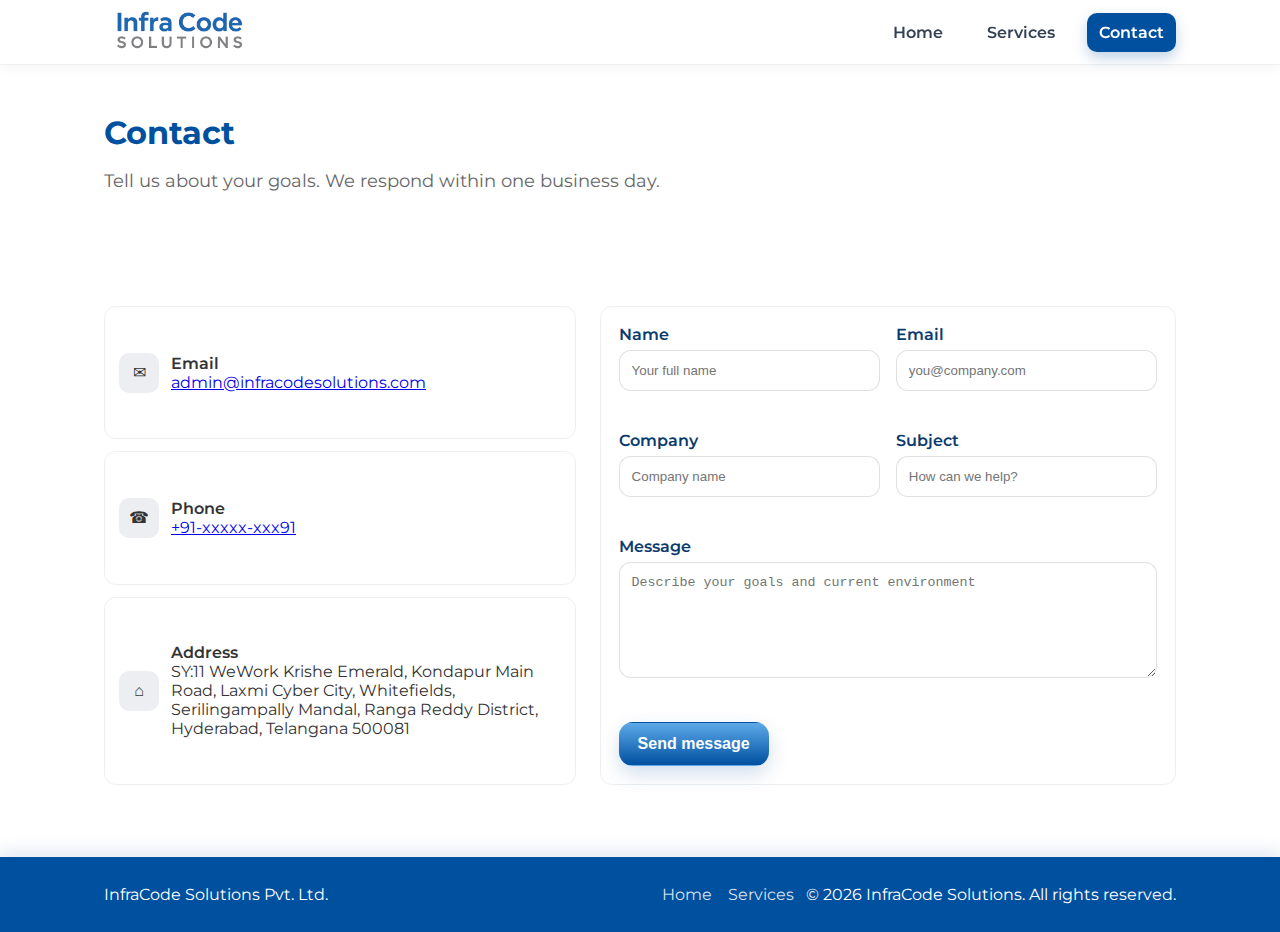
<file: contact.html>
<!DOCTYPE html>
<html lang="en">
<head>
  <meta charset="utf-8">
  <meta name="viewport" content="width=device-width, initial-scale=1">
  <title>Contact | InfraCode Solutions</title>
  <meta name="description" content="Contact InfraCode Solutions for Red Hat and Nutanix automation, DevOps enablement, migration and infrastructure services.">
  <meta name="theme-color" content="#0050A0">
  <link rel="preconnect" href="https://fonts.googleapis.com">
  <link rel="preconnect" href="https://fonts.gstatic.com" crossorigin>
  <link href="https://fonts.googleapis.com/css2?family=Montserrat:wght@400;500;600;700;800&display=swap" rel="stylesheet">
  <link rel="stylesheet" href="assets/styles.css">
</head>
<body>
  <header class="site-header">
    <div class="container header-inner">
      <a class="brand" href="/">
        <img class="brand-logo" src="ics-1.jpg" alt="Infra Code Solutions">
      </a>
      <button class="nav-toggle" aria-label="Toggle navigation" aria-expanded="false">☰</button>
      <nav class="site-nav" aria-label="Primary">
        <a href="index.html">Home</a>
        <a href="services.html">Services</a>
        <a href="contact.html" class="active">Contact</a>
      </nav>
    </div>
  </header>

  <main>
    <section class="section page-head reveal bg-pro">
      <div class="container">
        <h1>Contact</h1>
        <p class="lead">Tell us about your goals. We respond within one business day.</p>
      </div>
    </section>

    <section class="section contact-section reveal">
      <div class="container contact-grid">
        <div class="contact-info">
          <div class="info-item">
            <div class="info-icon">✉︎</div>
            <div class="info-text">
              <div class="info-label">Email</div>
              <a id="contact-email" href="mailto:admin@infracodesolutions.com">admin@infracodesolutions.com</a>
            </div>
          </div>
          <div class="info-item">
            <div class="info-icon">☎︎</div>
            <div class="info-text">
              <div class="info-label">Phone</div>
              <a id="contact-phone" href="tel:+91-xxxxx-xxx91">+91-xxxxx-xxx91</a>
            </div>
          </div>
          <div class="info-item">
            <div class="info-icon">⌂</div>
            <div class="info-text">
              <div class="info-label">Address</div>
              <div id="contact-address">SY:11 WeWork Krishe Emerald, Kondapur Main Road, Laxmi Cyber City, Whitefields, Serilingampally Mandal, Ranga Reddy District, Hyderabad, Telangana 500081</div>
            </div>
          </div>
        </div>

        <form id="contact-form" class="contact-form" novalidate>
          <div class="form-row">
            <div class="form-field">
              <label for="name">Name</label>
              <input id="name" name="name" type="text" placeholder="Your full name" required>
              <div class="field-error" data-for="name"></div>
            </div>
            <div class="form-field">
              <label for="email">Email</label>
              <input id="email" name="email" type="email" placeholder="you@company.com" required>
              <div class="field-error" data-for="email"></div>
            </div>
          </div>
          <div class="form-row">
            <div class="form-field">
              <label for="company">Company</label>
              <input id="company" name="company" type="text" placeholder="Company name">
            </div>
            <div class="form-field">
              <label for="subject">Subject</label>
              <input id="subject" name="subject" type="text" placeholder="How can we help?" required>
              <div class="field-error" data-for="subject"></div>
            </div>
          </div>
          <div class="form-field">
            <label for="message">Message</label>
            <textarea id="message" name="message" rows="6" placeholder="Describe your goals and current environment" required></textarea>
            <div class="field-error" data-for="message"></div>
          </div>
          <div class="form-actions">
            <button type="submit" class="button primary">Send message</button>
            <div id="form-status" class="form-status" role="status" aria-live="polite"></div>
          </div>
        </form>
      </div>
    </section>
  </main>

  <footer class="site-footer">
    <div class="container footer-inner">
      <div class="footer-brand">InfraCode Solutions Pvt. Ltd.</div>
      <div class="footer-links">
        <a href="index.html">Home</a>
        <a href="services.html">Services</a>
      </div>
      <div class="footer-copy">© <span id="year"></span> InfraCode Solutions. All rights reserved.</div>
    </div>
  </footer>

  <script src="assets/script.js"></script>
</body>
</html>
</file>
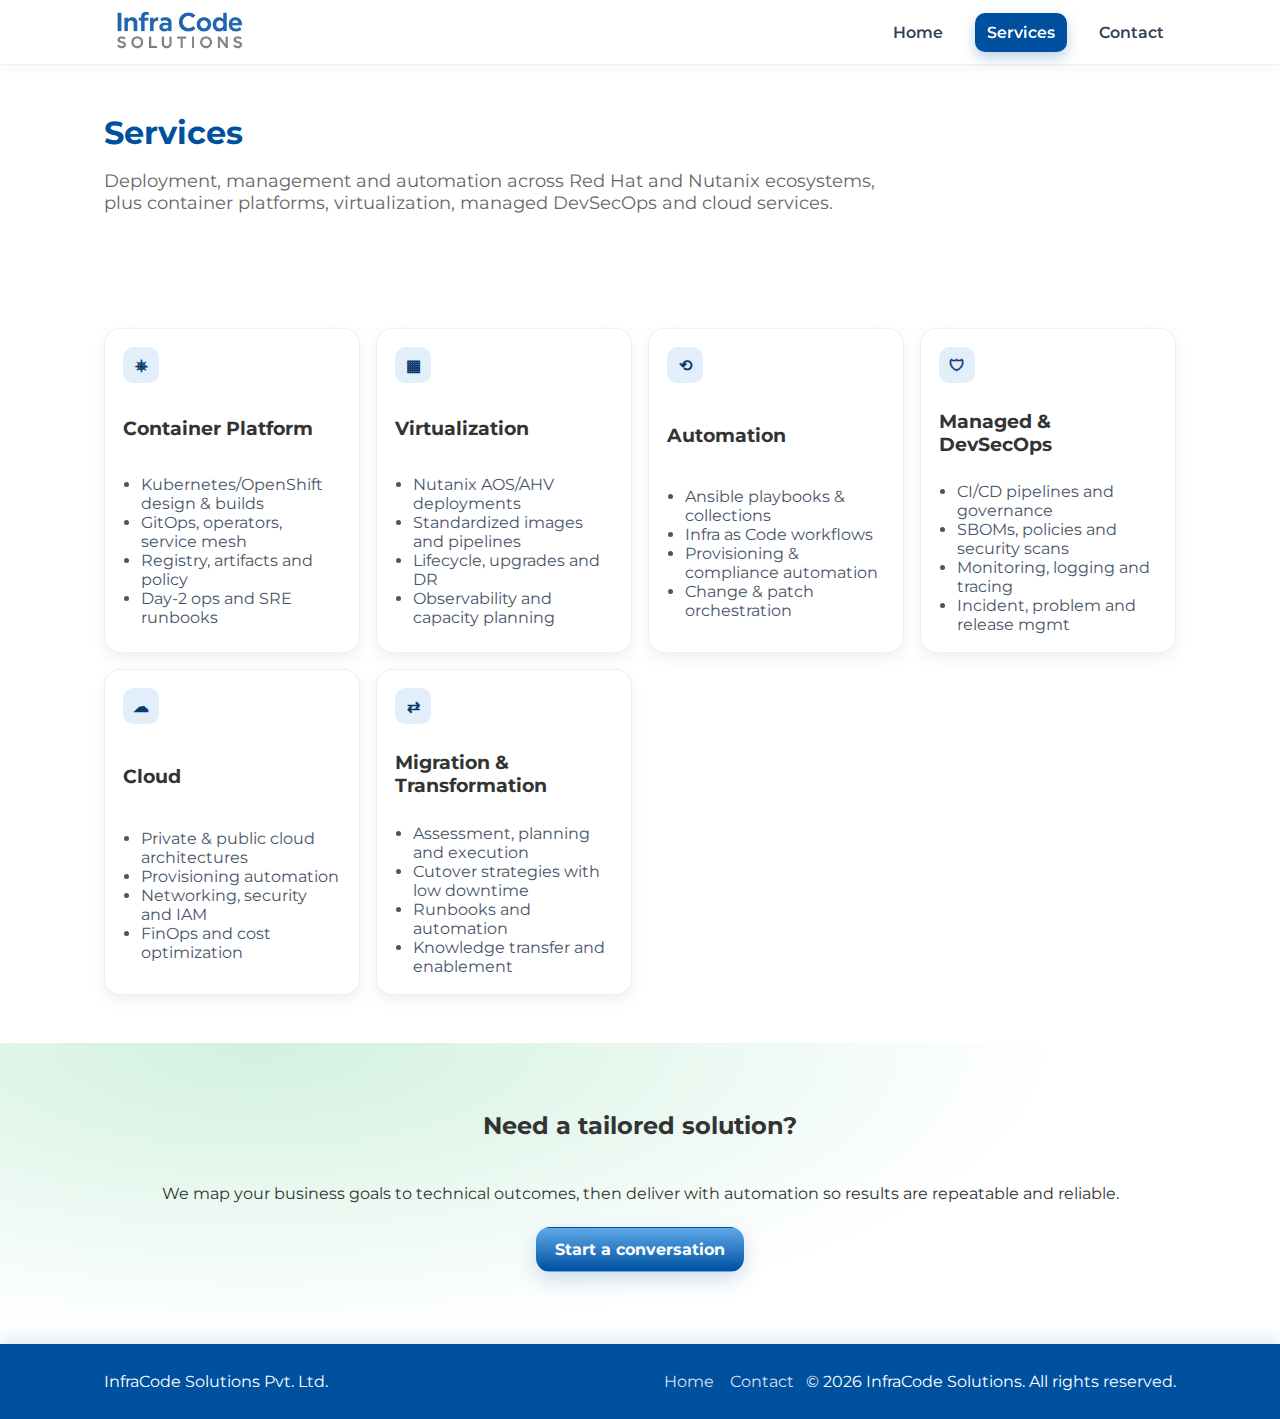
<file: services.html>
<!DOCTYPE html>
<html lang="en">
<head>
  <meta charset="utf-8">
  <meta name="viewport" content="width=device-width, initial-scale=1">
  <title>Services | InfraCode Solutions</title>
  <meta name="description" content="InfraCode Solutions services: Red Hat automation, Nutanix deployment and operations, DevOps, migration and transformation, cloud infrastructure and automation.">
  <meta name="theme-color" content="#0050A0">
  <link rel="preconnect" href="https://fonts.googleapis.com">
  <link rel="preconnect" href="https://fonts.gstatic.com" crossorigin>
  <link href="https://fonts.googleapis.com/css2?family=Montserrat:wght@400;500;600;700;800&display=swap" rel="stylesheet">
  <link rel="stylesheet" href="assets/styles.css">
</head>
<body>
  <header class="site-header">
    <div class="container header-inner">
      <a class="brand" href="/">
        <img class="brand-logo" src="ics-1.jpg" alt="Infra Code Solutions">
      </a>
      <button class="nav-toggle" aria-label="Toggle navigation" aria-expanded="false">☰</button>
      <nav class="site-nav" aria-label="Primary">
        <a href="index.html">Home</a>
        <a href="services.html" class="active">Services</a>
        <a href="contact.html">Contact</a>
      </nav>
    </div>
  </header>

  <main>
    <section class="section page-head bg-pro">
      <div class="container">
        <h1>Services</h1>
        <p class="lead">Deployment, management and automation across Red Hat and Nutanix ecosystems, plus container platforms, virtualization, managed DevSecOps and cloud services.</p>
      </div>
    </section>

    <section class="section services-list reveal">
      <div class="container">
        <div class="cards reveal">
          <article class="card">
            <div class="card-icon">⎈</div>
            <h3>Container Platform</h3>
            <ul class="list">
              <li>Kubernetes/OpenShift design & builds</li>
              <li>GitOps, operators, service mesh</li>
              <li>Registry, artifacts and policy</li>
              <li>Day‑2 ops and SRE runbooks</li>
            </ul>
          </article>
          <article class="card">
            <div class="card-icon">▦</div>
            <h3>Virtualization</h3>
            <ul class="list">
              <li>Nutanix AOS/AHV deployments</li>
              <li>Standardized images and pipelines</li>
              <li>Lifecycle, upgrades and DR</li>
              <li>Observability and capacity planning</li>
            </ul>
          </article>
          <article class="card">
            <div class="card-icon">⟲</div>
            <h3>Automation</h3>
            <ul class="list">
              <li>Ansible playbooks & collections</li>
              <li>Infra as Code workflows</li>
              <li>Provisioning & compliance automation</li>
              <li>Change & patch orchestration</li>
            </ul>
          </article>
          <article class="card">
            <div class="card-icon">🛡︎</div>
            <h3>Managed & DevSecOps</h3>
            <ul class="list">
              <li>CI/CD pipelines and governance</li>
              <li>SBOMs, policies and security scans</li>
              <li>Monitoring, logging and tracing</li>
              <li>Incident, problem and release mgmt</li>
            </ul>
          </article>
          <article class="card">
            <div class="card-icon">☁︎</div>
            <h3>Cloud</h3>
            <ul class="list">
              <li>Private & public cloud architectures</li>
              <li>Provisioning automation</li>
              <li>Networking, security and IAM</li>
              <li>FinOps and cost optimization</li>
            </ul>
          </article>
          <article class="card">
            <div class="card-icon">⇄</div>
            <h3>Migration & Transformation</h3>
            <ul class="list">
              <li>Assessment, planning and execution</li>
              <li>Cutover strategies with low downtime</li>
              <li>Runbooks and automation</li>
              <li>Knowledge transfer and enablement</li>
            </ul>
          </article>
        </div>
      </div>
    </section>

    <section class="section callout">
      <div class="container callout-inner">
        <h2>Need a tailored solution?</h2>
        <p>We map your business goals to technical outcomes, then deliver with automation so results are repeatable and reliable.</p>
        <a class="button primary" href="contact.html">Start a conversation</a>
      </div>
    </section>
  </main>

  <footer class="site-footer">
    <div class="container footer-inner">
      <div class="footer-brand">InfraCode Solutions Pvt. Ltd.</div>
      <div class="footer-links">
        <a href="index.html">Home</a>
        <a href="contact.html">Contact</a>
      </div>
      <div class="footer-copy">© <span id="year"></span> InfraCode Solutions. All rights reserved.</div>
    </div>
  </footer>

  <script src="assets/script.js"></script>
</body>
</html>
</file>
<file: assets/styles.css>
:root { --bg: #ffffff; --surface: #ffffff; --text: #333333; --muted: #666666; --brand-deep: #0050A0; --brand-deep-rgb: 0,80,160; --brand-sky: #5DA9E9; --brand-sky-rgb: 93,169,233; --secondary: #A0A0A0; --secondary-rgb: 160,160,160; --success: #2fbf71; --shadow: 0 10px 28px rgba(0,80,160,0.15); }
* { box-sizing: border-box; }
html, body { height: 100%; }
body { margin: 0; font-family: Montserrat, -apple-system, BlinkMacSystemFont, Segoe UI, Roboto, Helvetica, Arial, sans-serif; color: var(--text); background: var(--bg); }
.container { max-width: 1120px; margin: 0 auto; padding: 0 24px; }
.site-header { position: sticky; top: 0; background: #ffffff; border-bottom: 1px solid rgba(0,0,0,0.06); box-shadow: 0 4px 12px rgba(0,0,0,0.04); z-index: 50; transition: box-shadow .25s ease; }
.site-header.compact { box-shadow: 0 6px 16px rgba(0,0,0,0.08); }
.header-inner { display: flex; align-items: center; justify-content: space-between; height: 64px; }
.brand { display: inline-flex; align-items: center; gap: 12px; text-decoration: none; }
.brand-logo { height: 150px; width: auto; display: block; }
.brand-name { font-weight: 600; }
.site-nav { display: flex; gap: 20px; }
.site-nav a { text-decoration: none; color: #334155; font-weight: 600; padding: 10px 12px; border-radius: 10px; }
.site-nav a:hover { color: var(--text); background: rgba(148,163,184,0.12); }
.site-nav .active { color: #fff; background: var(--brand-deep); box-shadow: 0 6px 14px rgba(var(--brand-deep-rgb),0.25); }
.nav-toggle { display: none; background: transparent; border: none; color: var(--text); font-size: 22px; padding: 8px; border-radius: 8px; }
.hero { padding: 72px 0 48px; background: #ffffff; }
.bg-pro { background-image: linear-gradient(0deg, rgba(255,255,255,0.88), rgba(255,255,255,0.88)), url('ics-2.jpg'); background-size: cover; background-position: center; }
.hero-inner { display: grid; gap: 18px; }
.hero h1 { margin: 0; font-size: 44px; line-height: 1.1; color: var(--brand-deep); font-weight: 800; }
.lead { font-size: 18px; color: var(--muted); max-width: 800px; }
.cta-group { display: flex; gap: 12px; margin-top: 8px; }
.button { display: inline-flex; align-items: center; justify-content: center; padding: 12px 18px; border-radius: 14px; font-weight: 700; text-decoration: none; cursor: pointer; border: 1px solid transparent; font-size: 16px; }
.button.primary { background: linear-gradient(180deg, var(--brand-sky), var(--brand-deep)); color: #fff; box-shadow: 0 8px 20px rgba(0,80,160,0.18); }
.button.ghost { background: transparent; color: var(--text); border-color: rgba(148,163,184,0.35); }
.button.primary:hover { filter: brightness(1.06); box-shadow: 0 0 0 3px rgba(var(--brand-sky-rgb),0.25), 0 12px 24px rgba(0,80,160,0.22); }
.button.ghost:hover { background: rgba(148,163,184,0.12); }
.hero-badges { display: flex; gap: 8px; flex-wrap: wrap; margin-top: 8px; }
.badge { display: inline-flex; align-items: center; padding: 8px 10px; border-radius: 999px; font-size: 13px; color: #0b3a6f; background: rgba(var(--brand-sky-rgb),0.18); border: 1px solid rgba(var(--brand-sky-rgb),0.35); }
.section { padding: 48px 0; background: #ffffff; }
.reveal { opacity: 0; transform: translateY(12px); transition: opacity .4s ease, transform .4s ease; }
.reveal.reveal-in { opacity: 1; transform: translateY(0); }
.section-head { display: grid; gap: 8px; margin-bottom: 18px; }
.cards { display: grid; grid-template-columns: repeat(4, 1fr); gap: 16px; }
.card { background: #ffffff; border: 1px solid rgba(0,0,0,0.06); border-radius: 16px; padding: 18px; display: grid; gap: 8px; box-shadow: 0 6px 16px rgba(0,0,0,0.06); }
.card-icon { width: 36px; height: 36px; border-radius: 10px; display: grid; place-items: center; background: rgba(var(--brand-sky-rgb),0.18); color: #0b3a6f; font-weight: 700; }
.accent-red { background: rgba(210,32,47,0.25); }
.accent-green { background: rgba(47,191,113,0.25); }
.accent-blue { background: rgba(46,117,182,0.25); }
.highlight { background: #ffffff; border-top: 1px solid rgba(0,0,0,0.06); border-bottom: 1px solid rgba(0,0,0,0.06); }
.highlight-inner { display: grid; grid-template-columns: 1.2fr 1fr; gap: 24px; align-items: center; }
.highlight-metrics { display: grid; grid-template-columns: repeat(3, 1fr); gap: 12px; }
.metric { display: grid; gap: 2px; padding: 16px; border: 1px dashed rgba(148,163,184,0.28); border-radius: 12px; }
.metric-value { font-size: 28px; font-weight: 700; }
.metric-label { color: var(--muted); }
.page-head h1 { margin: 0; font-size: 32px; color: var(--brand-deep); font-weight: 700; }
.list { margin: 0; padding-left: 18px; color: #475569; }
.callout { background: radial-gradient(800px 300px at 20% 0px, rgba(47,191,113,0.22), transparent); text-align: center; }
.callout-inner { display: grid; gap: 8px; justify-items: center; }
.contact-section { background: #ffffff; }
.contact-grid { display: grid; grid-template-columns: 0.9fr 1.1fr; gap: 24px; }
.contact-info { display: grid; gap: 12px; }
.info-item { display: grid; grid-template-columns: 40px 1fr; gap: 12px; align-items: center; padding: 14px; border: 1px solid rgba(148,163,184,0.18); border-radius: 12px; }
.info-icon { width: 40px; height: 40px; display: grid; place-items: center; border-radius: 10px; background: rgba(148,163,184,0.18); }
.info-label { font-weight: 600; }
.contact-form { display: grid; gap: 16px; padding: 18px; border: 1px solid rgba(148,163,184,0.18); border-radius: 12px; }
.form-row { display: grid; grid-template-columns: 1fr 1fr; gap: 16px; }
label { display: block; font-weight: 600; margin-bottom: 6px; color: #0b3a6f; }
input, textarea { width: 100%; padding: 12px 12px; border-radius: 12px; border: 1px solid rgba(0,0,0,0.12); background: #ffffff; color: var(--text); outline: none; }
input:focus, textarea:focus { border-color: var(--brand-sky); box-shadow: 0 0 0 3px rgba(var(--brand-sky-rgb),0.35), 0 8px 18px rgba(93,169,233,0.25); }
.field-error { margin-top: 6px; color: #fecaca; font-size: 13px; min-height: 18px; }
.form-actions { display: flex; align-items: center; gap: 12px; }
.form-status { color: var(--muted); }
.site-footer { border-top: 0; padding: 28px 0; background: var(--brand-deep); margin-top: 24px; box-shadow: 0 -6px 16px rgba(0,80,160,0.12); }
.footer-inner { display: grid; grid-template-columns: 1fr auto auto; gap: 12px; align-items: center; }
.footer-links { display: flex; gap: 16px; }
.footer-links a { color: rgba(255,255,255,0.85); text-decoration: none; }
.footer-links a:hover { color: #ffffff; text-shadow: 0 0 6px rgba(93,169,233,0.55); }
.site-footer .footer-brand, .site-footer .footer-copy { color: #ffffff; }
@media (max-width: 900px) { .cards { grid-template-columns: repeat(2, 1fr); } .highlight-inner { grid-template-columns: 1fr; } .highlight-metrics { grid-template-columns: repeat(3, 1fr); } .contact-grid { grid-template-columns: 1fr; } .form-row { grid-template-columns: 1fr; } }
@media (max-width: 640px) { .site-nav { display: none; position: absolute; top: 64px; right: 24px; background: #ffffff; border: 1px solid rgba(0,0,0,0.06); border-radius: 12px; flex-direction: column; padding: 10px; box-shadow: 0 10px 24px rgba(0,0,0,0.08); } .site-nav a { padding: 10px 14px; } .nav-toggle { display: inline-block; } .hero h1 { font-size: 38px; } .cards { grid-template-columns: 1fr; } .footer-inner { grid-template-columns: 1fr; justify-items: center; } }
</file>
